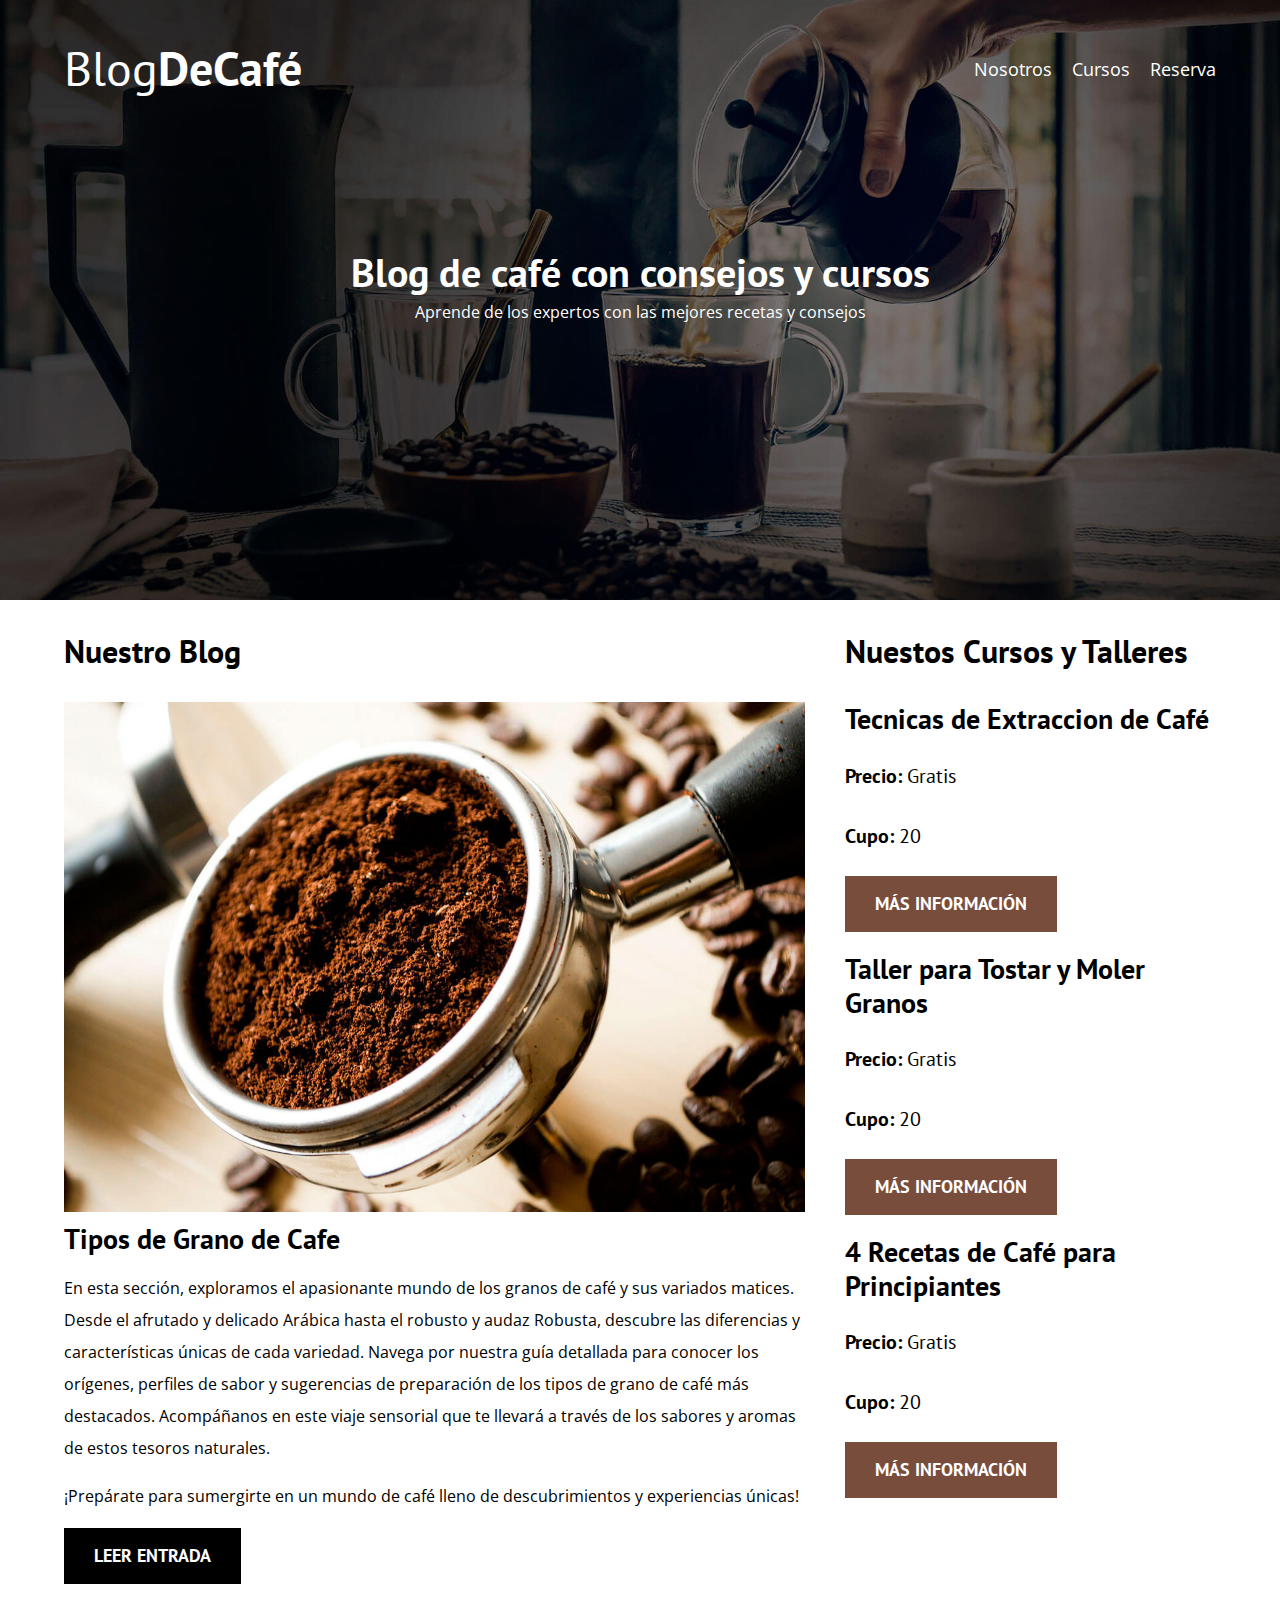
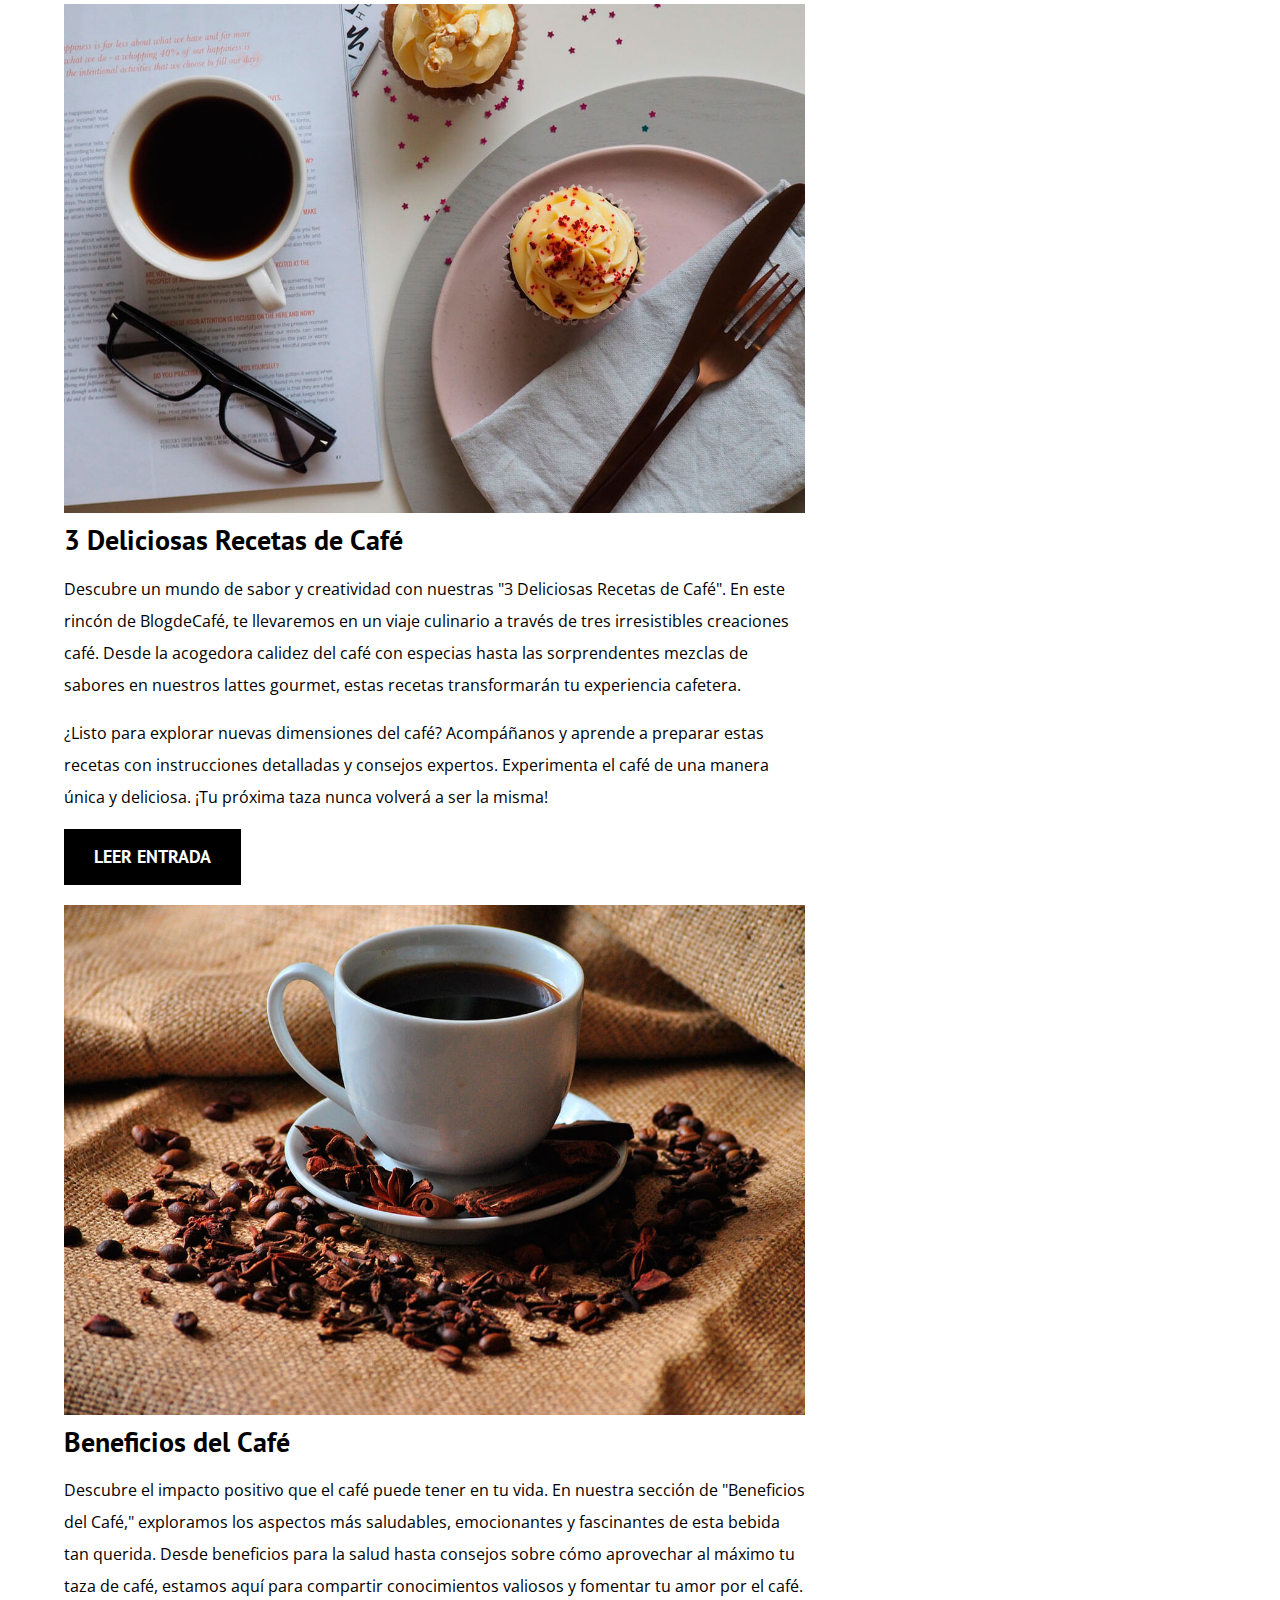
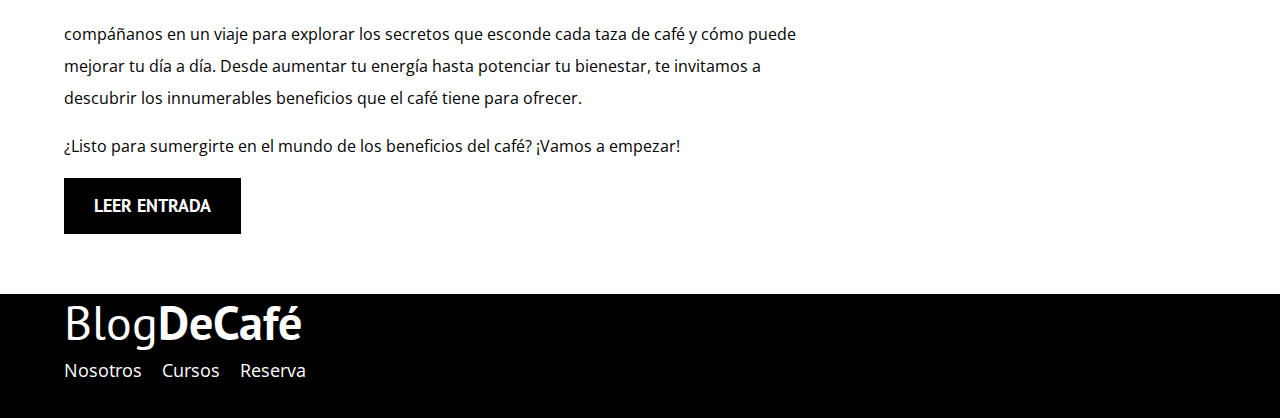
<file: blogdecafe_inicio/index.html>
<!DOCTYPE html>
<html lang="en">

<head>
    <meta charset="UTF-8">
    <meta http-equiv="X-UA-Compatible" content="IE=edge">
    <meta name="viewport" content="width=device-width, initial-scale=1.0">
    <title>BlogDeCafé</title>

    <!-- Preload -->
    <link rel="preload" href="css/normalize.css" as="style">
    <link rel="stylesheet" href="css/normalize.css">

    <link rel="preload" href="https://fonts.googleapis.com/css2?family=Open+Sans&family=PT+Sans:wght@400;700&display=swap" crossorigin="crossorigin" as="font">
    <link rel="stylesheet" href="https://fonts.googleapis.com/css2?family=Open+Sans&family=PT+Sans:wght@400;700&display=swap">

    <link rel="preload" href="css/styles.css" as="style">
    <link rel="stylesheet" href="css/styles.css">

    <link rel="preload" href="img/blog1.jpg" as="image">
</head>

<body>

    <header class="header">
        <div class="contenedor">
            <div class="barra">
                <a class="logo" href="index.html">
                    <h1 class="logo__nombre no-margin centrar-texto">Blog<span class="logo__bold">DeCafé</span></h1>
                </a>

                <nav class="navegacion">
                    <a href="nosotros.html" class="navegacion__enlace">Nosotros</a>
                    <a href="cursos.html" class="navegacion__enlace">Cursos</a>
                    <a href="reserva.html" class="navegacion__enlace">Reserva</a>
                </nav>
            </div>

        </div>
        <div class="header__texto">
            <h2 class="no-margin">Blog de café con consejos y cursos</h2>
            <p class="no-margin">Aprende de los expertos con las mejores recetas y consejos</p>
        </div>
    </header>
    <div class="contenedor contenido-principal">
        <main class="blog">
            <h3>Nuestro Blog</h3>
            <article class="entrada">
                <div class="entrada__imagen">
                    <img loading="lazy" src="img/blog1.jpg" alt="imagen blog">
                </div>

                <div class="entrada__contenido">
                    <h4 class="no-margin">Tipos de Grano de Cafe</h4>
                    <p>En esta sección, exploramos el apasionante mundo de los granos de café y sus variados matices. Desde el afrutado y delicado Arábica hasta el robusto y audaz Robusta, descubre las diferencias y características únicas de cada variedad. Navega por nuestra guía detallada para conocer los orígenes, perfiles de sabor y sugerencias de preparación de los tipos de grano de café más destacados. Acompáñanos en este viaje sensorial que te llevará a través de los sabores y aromas de estos tesoros naturales.</p>

                    <p>¡Prepárate para sumergirte en un mundo de café lleno de descubrimientos y experiencias únicas!</p>
                    <a href="entrada_1.html" class="boton boton--primario">Leer Entrada</a>
                </div>
            </article>

            <article class="entrada">
                <div class="entrada__imagen">
                    <img loading="lazy" src="img/blog2.jpg" alt="imagen blog">
                </div>

                <div class="entrada__contenido">
                    <h4 class="no-margin">3 Deliciosas Recetas de Café</h4>
                    <p>Descubre un mundo de sabor y creatividad con nuestras "3 Deliciosas Recetas de Café". En este rincón de BlogdeCafé, te llevaremos en un viaje culinario a través de tres irresistibles creaciones café. Desde la acogedora calidez del café con especias hasta las sorprendentes mezclas de sabores en nuestros lattes gourmet, estas recetas transformarán tu experiencia cafetera.</p>

                    <p>¿Listo para explorar nuevas dimensiones del café? Acompáñanos y aprende a preparar estas recetas con instrucciones detalladas y consejos expertos. Experimenta el café de una manera única y deliciosa. ¡Tu próxima taza nunca volverá a ser la misma!</p>
                    <a href="entrada_2.html" class="boton boton--primario">Leer Entrada</a>
                </div>
            </article>

            <article class="entrada">
                <div class="entrada__imagen">
                    <img loading="lazy" src="img/blog3.jpg" alt="imagen blog">
                </div>

                <div class="entrada__contenido">
                    <h4 class="no-margin">Beneficios del Café</h4>
                    <p>Descubre el impacto positivo que el café puede tener en tu vida. En nuestra sección de "Beneficios del Café," exploramos los aspectos más saludables, emocionantes y fascinantes de esta bebida tan querida. Desde beneficios para la salud hasta consejos sobre cómo aprovechar al máximo tu taza de café, estamos aquí para compartir conocimientos valiosos y fomentar tu amor por el café.</p>

                        <p>compáñanos en un viaje para explorar los secretos que esconde cada taza de café y cómo puede mejorar tu día a día. Desde aumentar tu energía hasta potenciar tu bienestar, te invitamos a descubrir los innumerables beneficios que el café tiene para ofrecer.</p>
                        
                    <p>¿Listo para sumergirte en el mundo de los beneficios del café? ¡Vamos a empezar!</p>
                    <a href="entrada_3.html" class="boton boton--primario">Leer Entrada</a>
                </div>
            </article>
        </main>
        <aside class="sidebar">
          <h3>Nuestos Cursos y Talleres</h3>

            <ul class="cursos no-padding">
                <li class="widget-curso">
                    <h4 class="no-margin">Tecnicas de Extraccion de Café</h4>
                    <p class="widget-curso__label">Precio:
                        <span class="widget-curso__info">Gratis</span>
                    </p>
                    <p class="widget-curso__label">Cupo:
                        <span class="widget-curso__info">20</span>
                    </p>
                    <a href="Cursos.html" class="boton boton--Secundario">Más Información</a>
                </li>
                <li class="widget-curso">
                    <h4 class="no-margin">Taller para Tostar y Moler Granos</h4>
                    <p class="widget-curso__label">Precio:
                        <span class="widget-curso__info">Gratis</span>
                    </p>
                    <p class="widget-curso__label">Cupo:
                        <span class="widget-curso__info">20</span>
                    </p>
                    <a href="Cursos.html" class="boton boton--Secundario">Más Información</a>
                </li>
                <li class="widget-curso">
                    <h4 class="no-margin">4 Recetas de Café para Principiantes</h4>
                    <p class="widget-curso__label">Precio:
                        <span class="widget-curso__info">Gratis</span>
                    </p>
                    <p class="widget-curso__label">Cupo:
                        <span class="widget-curso__info">20</span>
                    </p>
                    <a href="Cursos.html" class="boton boton--Secundario">Más Información</a>
                </li>
            </ul>
        </aside>

    </div>
    <footer class="footer">
        <div class="contenedor">
            <a class="logo" href="index.html">
                <h1 class="logo__nombre no-margin">Blog<span class="logo__bold">DeCafé</span></h1>
            </a>

            <nav class="navegacion">
                <a href="nosotros.html" class="navegacion__enlace">Nosotros</a>
                <a href="cursos.html" class="navegacion__enlace">Cursos</a>
                <a href="reserva.html" class="navegacion__enlace">Reserva</a>
            </nav>
        </div>
    </footer>

</body>

</html>
</file>
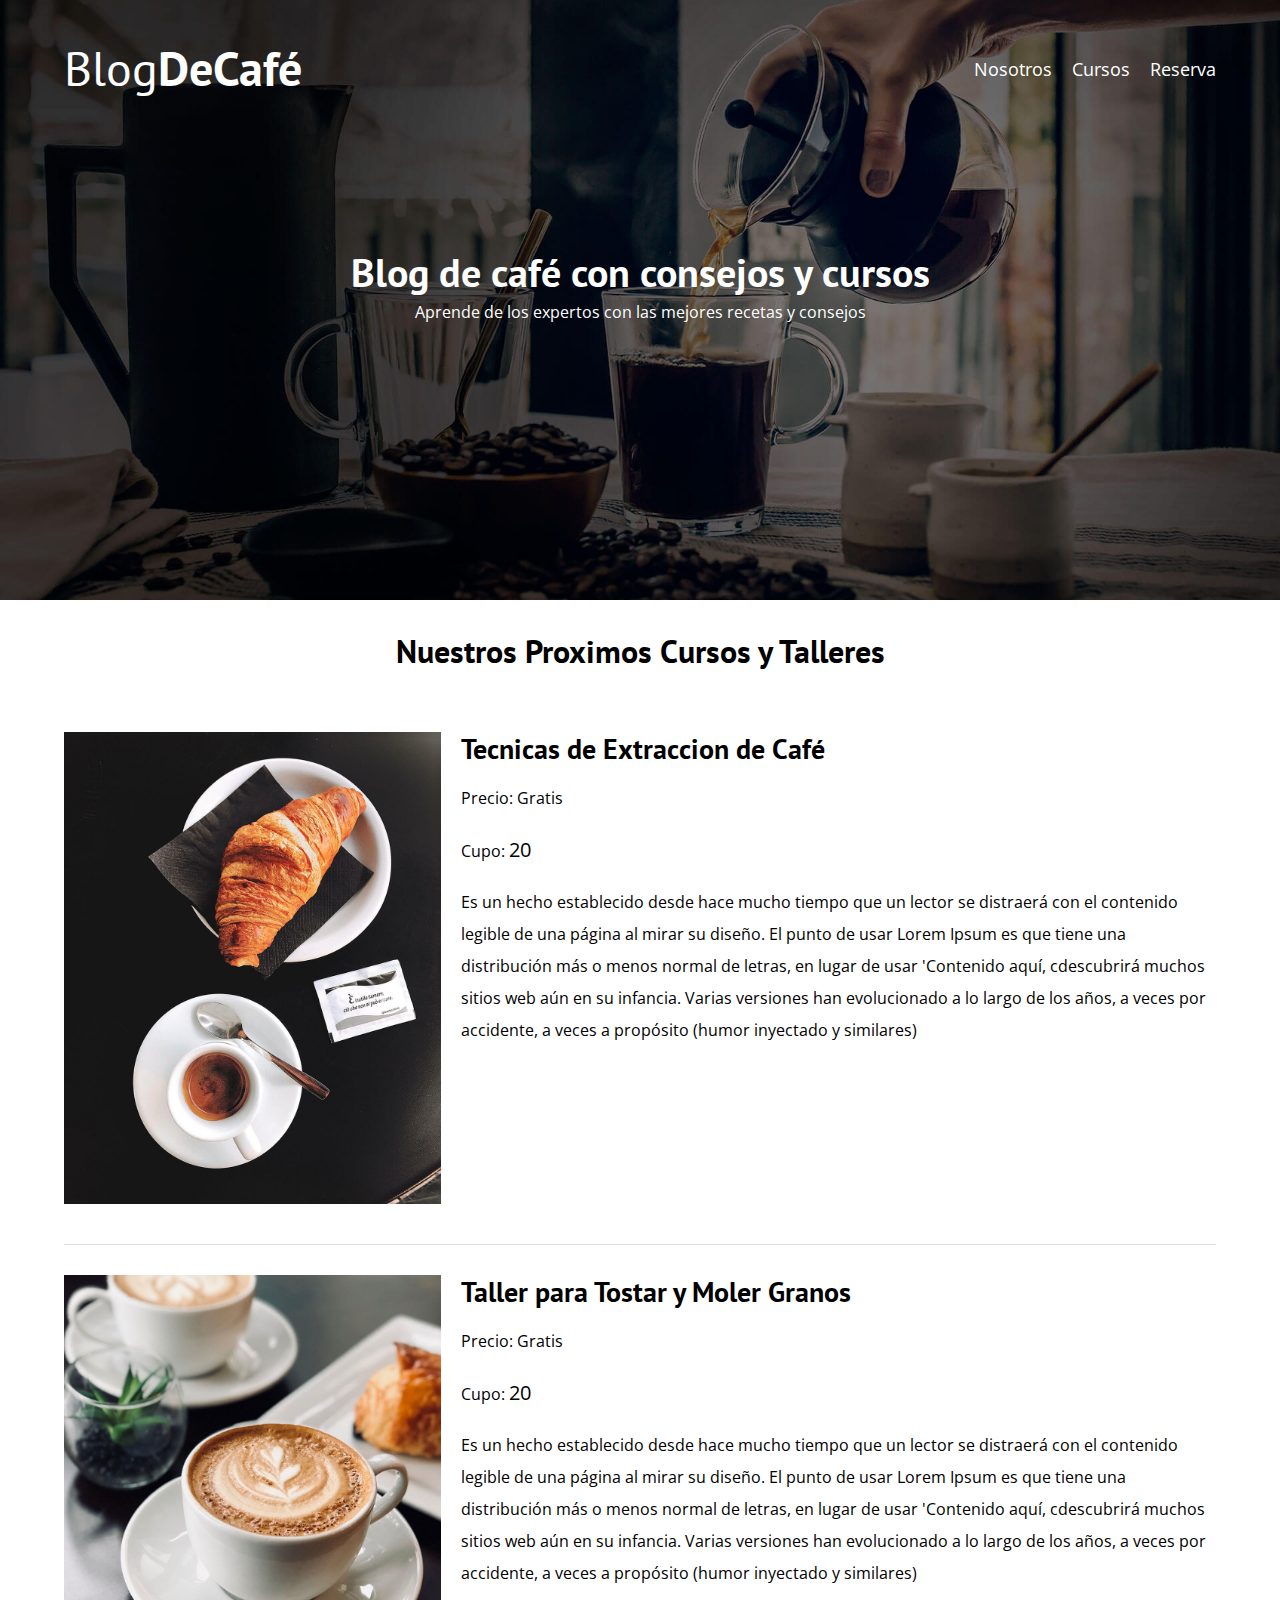
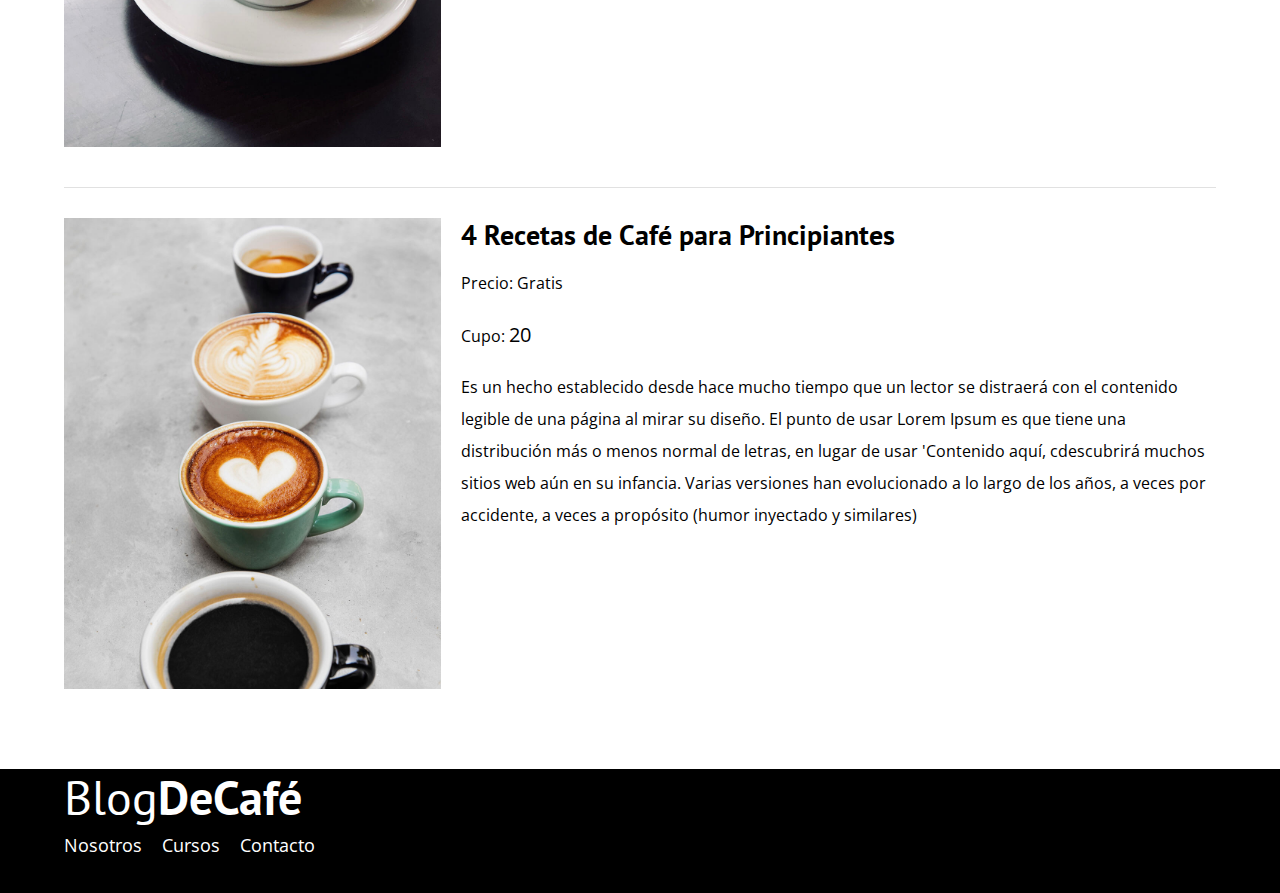
<file: blogdecafe_inicio/Cursos.html>
<!DOCTYPE html>
<html lang="en">

<head>
    <meta charset="UTF-8">
    <meta http-equiv="X-UA-Compatible" content="IE=edge">
    <meta name="viewport" content="width=device-width, initial-scale=1.0">
    <title>BlogDeCafé</title>
    <link rel="stylesheet" href="css/normalize.css">
    <link href="https://fonts.googleapis.com/css2?family=Open+Sans&family=PT+Sans:wght@400;700&display=swap" rel="stylesheet">
    <link rel="stylesheet" href="css/styles.css">
</head>

<body>

    <header class="header">
        <div class="contenedor">
            <div class="barra">
                <a class="logo" href="index.html">
                    <h1 class="logo__nombre no-margin centrar-texto">Blog<span class="logo__bold">DeCafé</span></h1>
                </a>

                <nav class="navegacion">
                    <a href="nosotros.html" class="navegacion__enlace">Nosotros</a>
                    <a href="cursos.html" class="navegacion__enlace">Cursos</a>
                    <a href="reserva.html" class="navegacion__enlace">Reserva</a>
                </nav>
            </div>

        </div>
        <div class="header__texto">
            <h2 class="no-margin">Blog de café con consejos y cursos</h2>
            <p class="no-margin">Aprende de los expertos con las mejores recetas y consejos</p>
        </div>
    </header>
    <main class="contenedor">
        <h3 class="centrar-texto">Nuestros Proximos Cursos y Talleres</h3>

        <div class="curso">
            <div class="curso__imagen">
                <img src="img/curso1.jpg" alt="imagen del curso">
            </div>

            <div class="curso__informacion">
                <h4 class="no-margin">Tecnicas de Extraccion de Café</h4>
                <p class="curso__label">Precio:
                    <span class="curso__info">Gratis</span>
                </p>
                <p class="curso__label">Cupo:
                    <span class="widget-curso__info">20</span>
                </p>
                <p class="curso_descripcion">Es un hecho establecido desde hace mucho tiempo que un lector se distraerá con el contenido legible de una página al mirar su diseño. El punto de usar Lorem Ipsum es que tiene una distribución más o menos normal de letras, en lugar de
                    usar 'Contenido aquí, cdescubrirá muchos sitios web aún en su infancia. Varias versiones han evolucionado a lo largo de los años, a veces por accidente, a veces a propósito (humor inyectado y similares) </p>
            </div>
            <!--curso-informacion-->
        </div>
        <!--curso-->
        <div class="curso">
            <div class="curso__imagen">
                <img src="img/curso2.jpg" alt="imagen del curso">
            </div>

            <div class="curso__informacion">
                <h4 class="no-margin">Taller para Tostar y Moler Granos</h4>
                <p class="curso__label">Precio:
                    <span class="curso__info">Gratis</span>
                </p>
                <p class="curso__label">Cupo:
                    <span class="widget-curso__info">20</span>
                </p>
                <p class="curso_descripcion">Es un hecho establecido desde hace mucho tiempo que un lector se distraerá con el contenido legible de una página al mirar su diseño. El punto de usar Lorem Ipsum es que tiene una distribución más o menos normal de letras, en lugar de
                    usar 'Contenido aquí, cdescubrirá muchos sitios web aún en su infancia. Varias versiones han evolucionado a lo largo de los años, a veces por accidente, a veces a propósito (humor inyectado y similares) </p>
            </div>
            <!--curso-informacion-->
        </div>
        <!--curso-->
        <div class="curso">
            <div class="curso__imagen">
                <img src="img/curso3.jpg" alt="imagen del curso">
            </div>

            <div class="curso__informacion">
                <h4 class="no-margin">4 Recetas de Café para Principiantes</h4>
                <p class="curso__label">Precio:
                    <span class="curso__info">Gratis</span>
                </p>
                <p class="curso__label">Cupo:
                    <span class="widget-curso__info">20</span>
                </p>
                <p class="curso_descripcion">Es un hecho establecido desde hace mucho tiempo que un lector se distraerá con el contenido legible de una página al mirar su diseño. El punto de usar Lorem Ipsum es que tiene una distribución más o menos normal de letras, en lugar de
                    usar 'Contenido aquí, cdescubrirá muchos sitios web aún en su infancia. Varias versiones han evolucionado a lo largo de los años, a veces por accidente, a veces a propósito (humor inyectado y similares) </p>
            </div>
            <!--curso-informacion-->
        </div>
        <!--curso-->

    </main>
    <footer class="footer">
        <div class="contenedor">
            <a class="logo" href="index.html">
                <h1 class="logo__nombre no-margin">Blog<span class="logo__bold">DeCafé</span></h1>
            </a>

            <nav class="navegacion">
                <a href="nosotros.html" class="navegacion__enlace">Nosotros</a>
                <a href="cursos.html" class="navegacion__enlace">Cursos</a>
                <a href="contacto.html" class="navegacion__enlace">Contacto</a>
            </nav>
        </div>
    </footer>

</body>

</html>
</file>
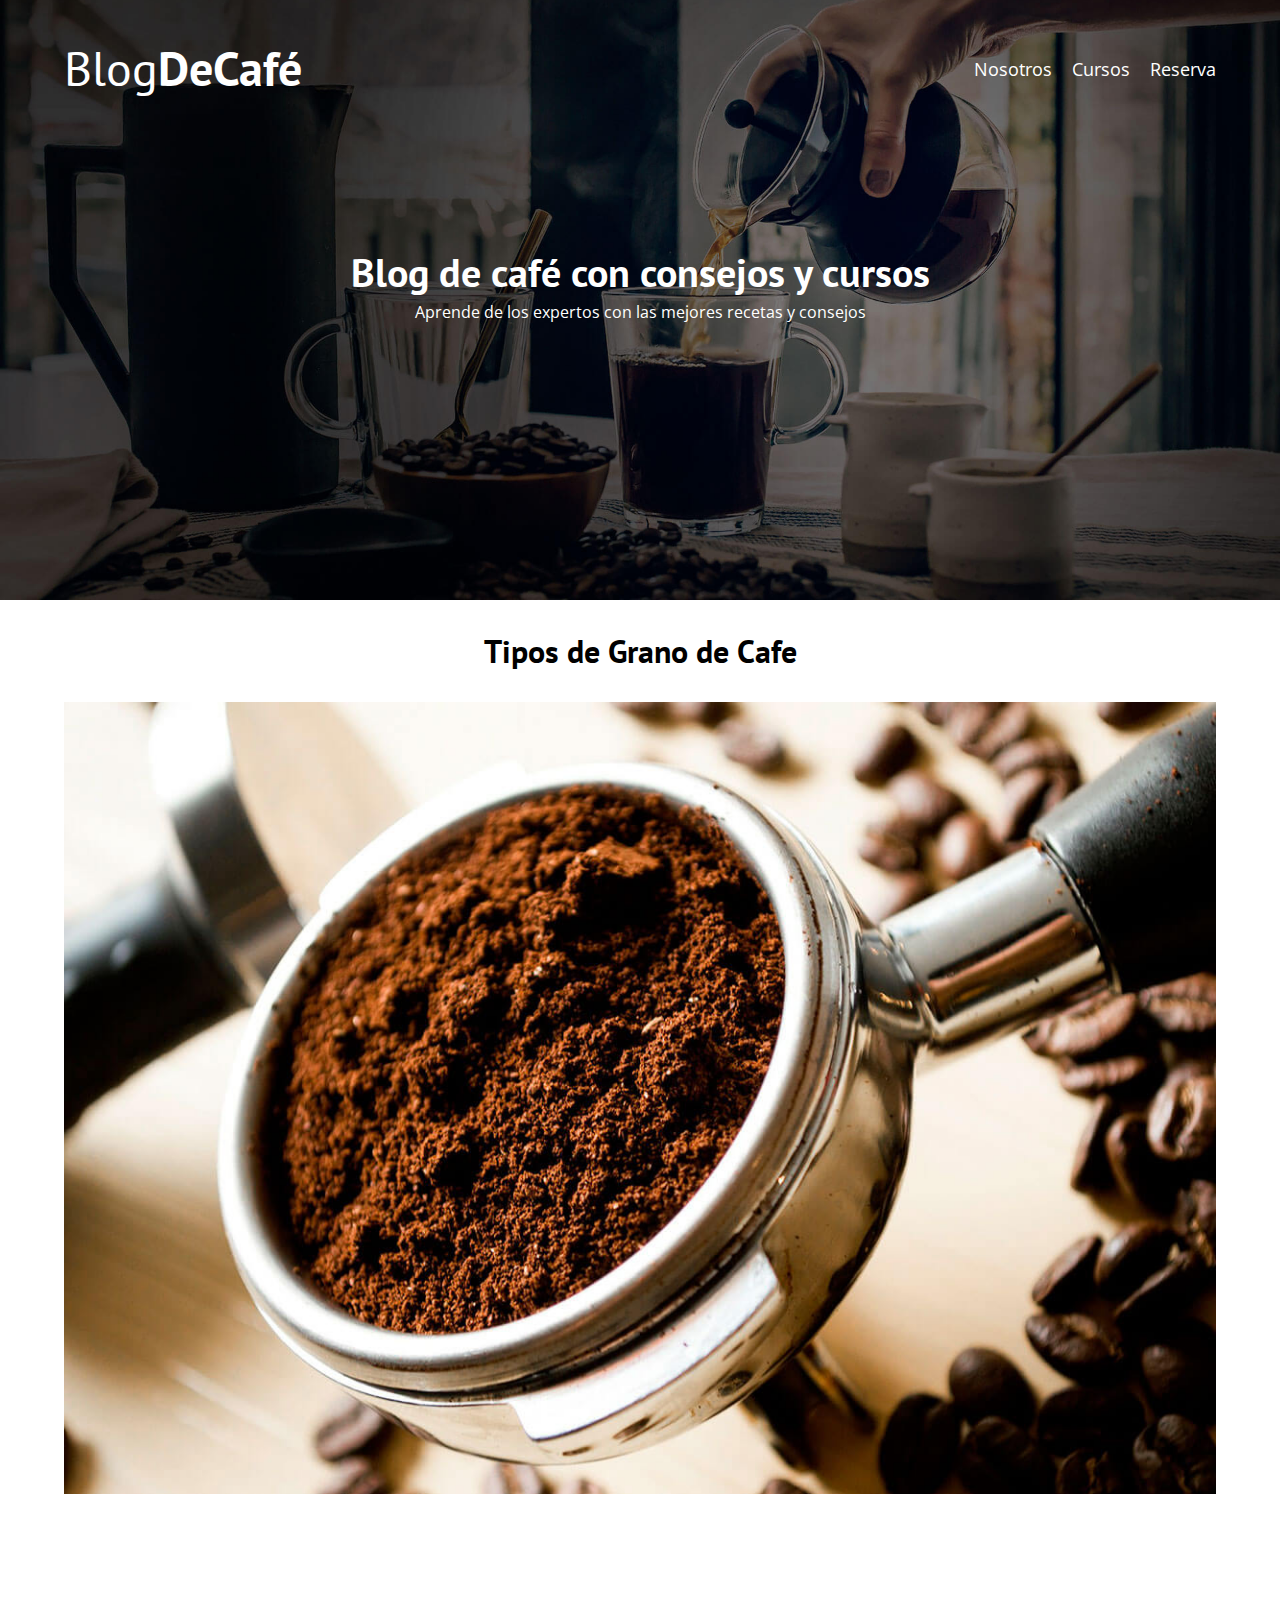
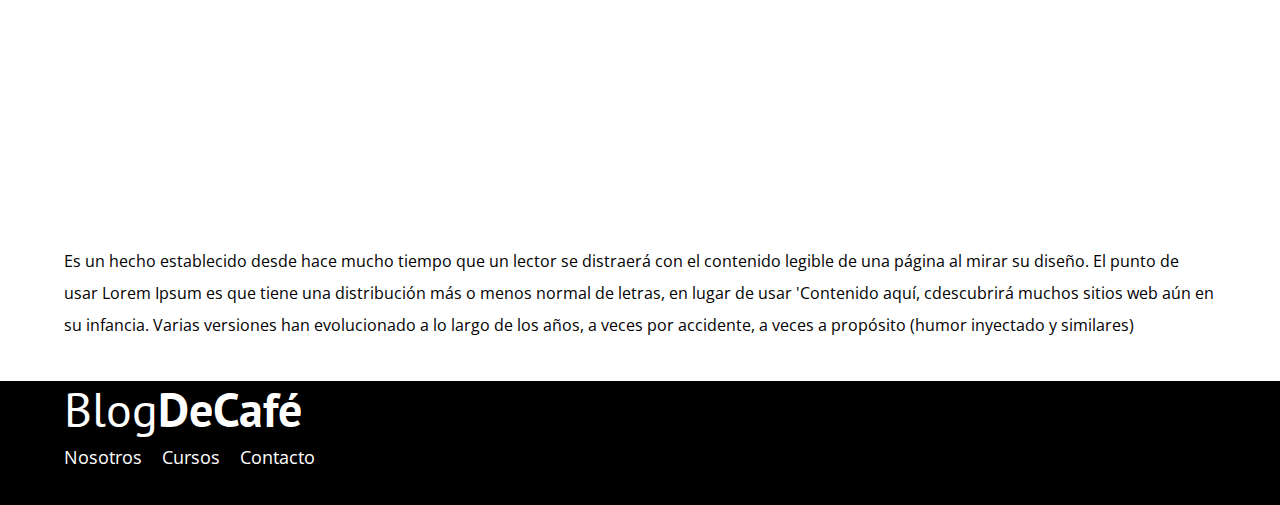
<file: blogdecafe_inicio/entrada_1.html>
<!DOCTYPE html>
<html lang="en">

<head>
    <meta charset="UTF-8">
    <meta http-equiv="X-UA-Compatible" content="IE=edge">
    <meta name="viewport" content="width=device-width, initial-scale=1.0">
    <title>BlogDeCafé</title>
    <link rel="stylesheet" href="css/normalize.css">
    <link href="https://fonts.googleapis.com/css2?family=Open+Sans&family=PT+Sans:wght@400;700&display=swap" rel="stylesheet">
    <link rel="stylesheet" href="css/styles.css">
</head>

<body>
    
    <header class="header">
        <div class="contenedor">
            <div class="barra">
                <a class="logo" href="index.html">
                    <h1 class="logo__nombre no-margin centrar-texto">Blog<span class="logo__bold">DeCafé</span></h1>
                </a>

                <nav class="navegacion">
                    <a href="nosotros.html" class="navegacion__enlace">Nosotros</a>
                    <a href="cursos.html" class="navegacion__enlace">Cursos</a>
                    <a href="reserva.html" class="navegacion__enlace">Reserva</a>
                </nav>
            </div>

        </div>
        <div class="header__texto">
            <h2 class="no-margin">Blog de café con consejos y cursos</h2>
            <p class="no-margin">Aprende de los expertos con las mejores recetas y consejos</p>
        </div>
    </header>
    <main class="contenedor">
        <h3 class="centrar-texto">Tipos de Grano de Cafe</h3>

        <img src="img/blog1.jpg" alt="imagen del Blog">
        <iframe width="560" height="315" src="https://www.youtube.com/embed/df3JeXVWYWA?si=-gD6F-IA_63fT-pH" title="YouTube video player" frameborder="0" allow="accelerometer; autoplay; clipboard-write; encrypted-media; gyroscope; picture-in-picture; web-share" allowfullscreen></iframe>
        <p>
            Es un hecho establecido desde hace mucho tiempo que un lector se distraerá con el contenido legible de una página al mirar su diseño. El punto de usar Lorem Ipsum es que tiene una distribución más o menos normal de letras, en lugar de usar 'Contenido
            aquí, cdescubrirá muchos sitios web aún en su infancia. Varias versiones han evolucionado a lo largo de los años, a veces por accidente, a veces a propósito (humor inyectado y similares)
        </p>
        
    </main>
    <footer class="footer">
        <div class="contenedor">
            <a class="logo" href="index.html">
                <h1 class="logo__nombre no-margin">Blog<span class="logo__bold">DeCafé</span></h1>
            </a>

            <nav class="navegacion">
                <a href="nosotros.html" class="navegacion__enlace">Nosotros</a>
                <a href="cursos.html" class="navegacion__enlace">Cursos</a>
                <a href="contacto.html" class="navegacion__enlace">Contacto</a>
            </nav>
        </div>
    </footer>

</body>

</html>
</file>
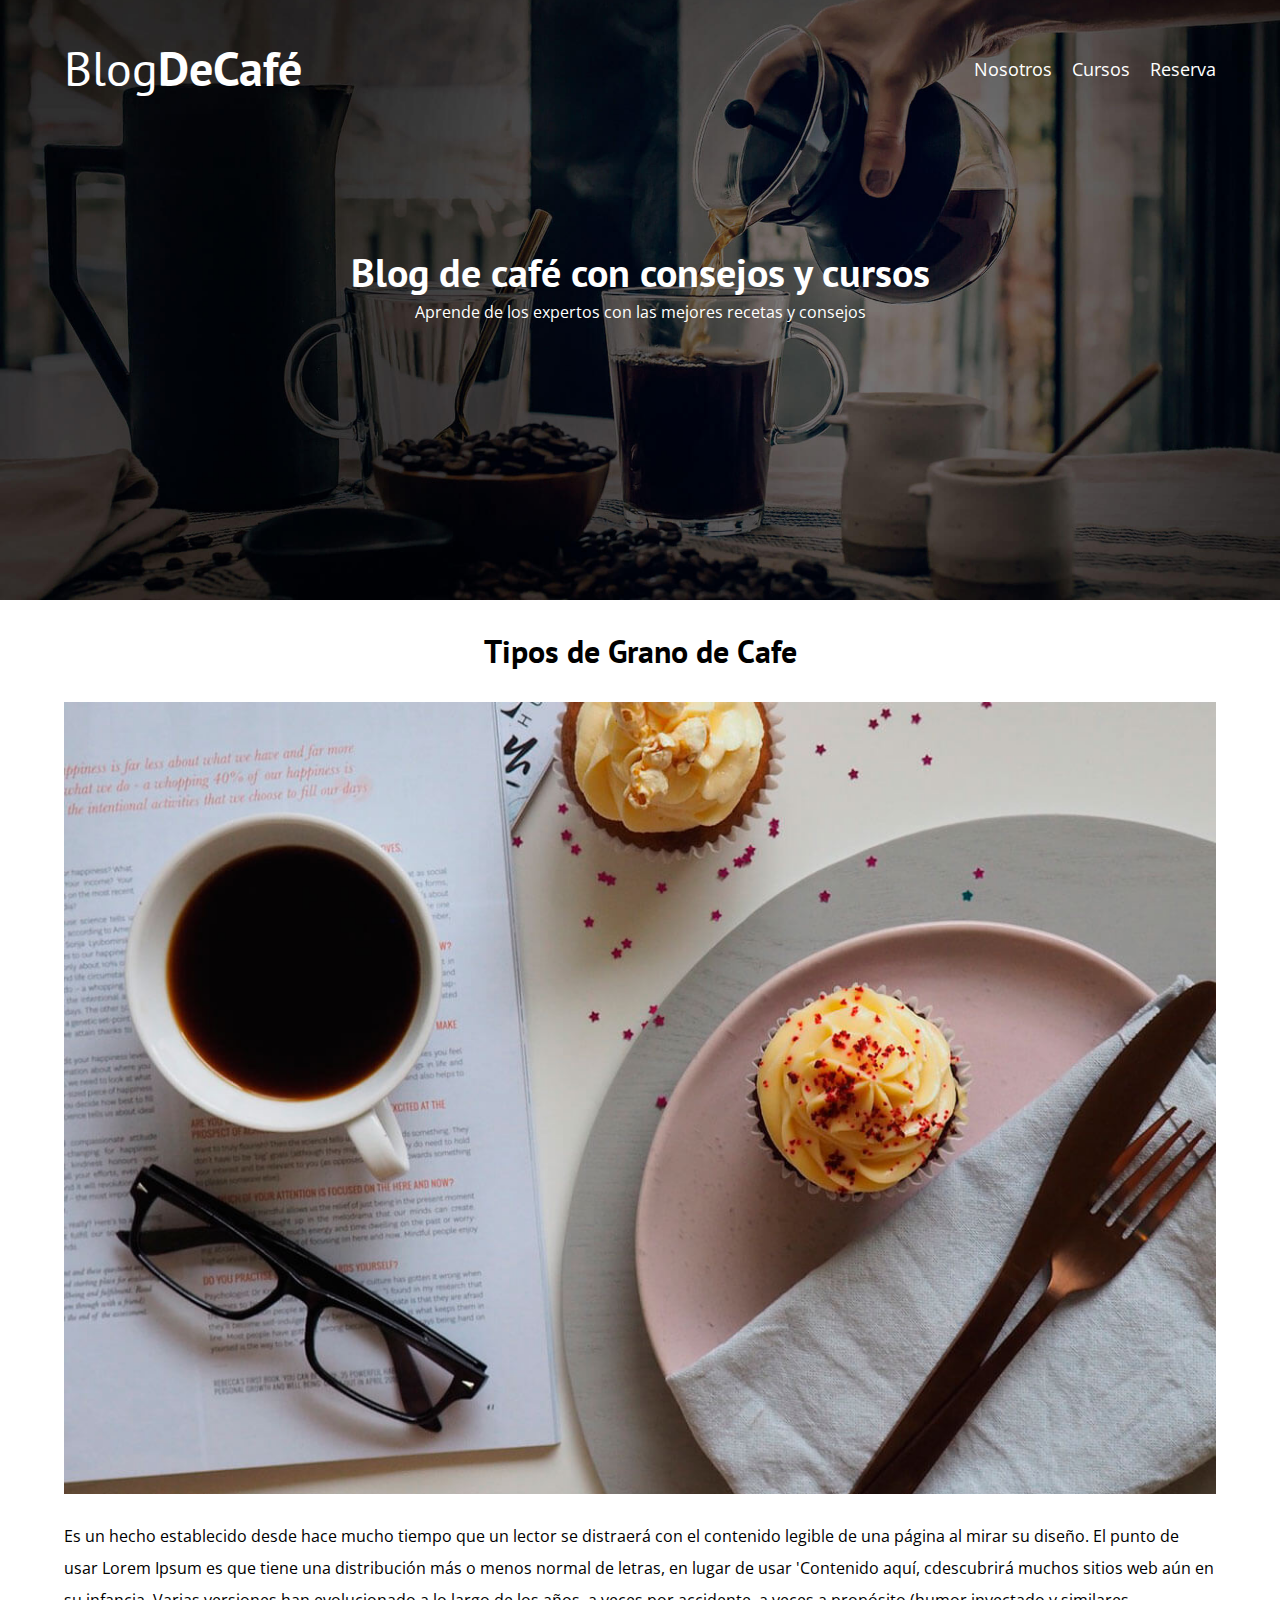
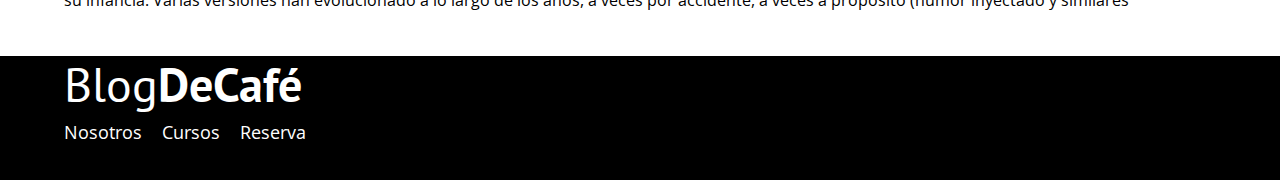
<file: blogdecafe_inicio/entrada_2.html>
<!DOCTYPE html>
<html lang="en">

<head>
    <meta charset="UTF-8">
    <meta http-equiv="X-UA-Compatible" content="IE=edge">
    <meta name="viewport" content="width=device-width, initial-scale=1.0">
    <title>BlogDeCafé</title>
    <link rel="stylesheet" href="css/normalize.css">
    <link href="https://fonts.googleapis.com/css2?family=Open+Sans&family=PT+Sans:wght@400;700&display=swap" rel="stylesheet">
    <link rel="stylesheet" href="css/styles.css">
</head>

<body>

    <header class="header">
        <div class="contenedor">
            <div class="barra">
                <a class="logo" href="index.html">
                    <h1 class="logo__nombre no-margin centrar-texto">Blog<span class="logo__bold">DeCafé</span></h1>
                </a>

                <nav class="navegacion">
                    <a href="nosotros.html" class="navegacion__enlace">Nosotros</a>
                    <a href="cursos.html" class="navegacion__enlace">Cursos</a>
                    <a href="reserva.html" class="navegacion__enlace">Reserva</a>
                </nav>
            </div>

        </div>
        <div class="header__texto">
            <h2 class="no-margin">Blog de café con consejos y cursos</h2>
            <p class="no-margin">Aprende de los expertos con las mejores recetas y consejos</p>
        </div>
    </header>
    <main class="contenedor">
        <h3 class="centrar-texto">Tipos de Grano de Cafe</h3>

        <img src="img/blog2.jpg" alt="imagen del Blog">
        <p>
            Es un hecho establecido desde hace mucho tiempo que un lector se distraerá con el contenido legible de una página al mirar su diseño. El punto de usar Lorem Ipsum es que tiene una distribución más o menos normal de letras, en lugar de usar 'Contenido
            aquí, cdescubrirá muchos sitios web aún en su infancia. Varias versiones han evolucionado a lo largo de los años, a veces por accidente, a veces a propósito (humor inyectado y similares
        </p>
    </main>
    <footer class="footer">
        <div class="contenedor">
            <a class="logo" href="index.html">
                <h1 class="logo__nombre no-margin">Blog<span class="logo__bold">DeCafé</span></h1>
            </a>

            <nav class="navegacion">
                <a href="nosotros.html" class="navegacion__enlace">Nosotros</a>
                <a href="cursos.html" class="navegacion__enlace">Cursos</a>
                <a href="reserva.html" class="navegacion__enlace">Reserva</a>
            </nav>
        </div>
    </footer>

</body>

</html>
</file>
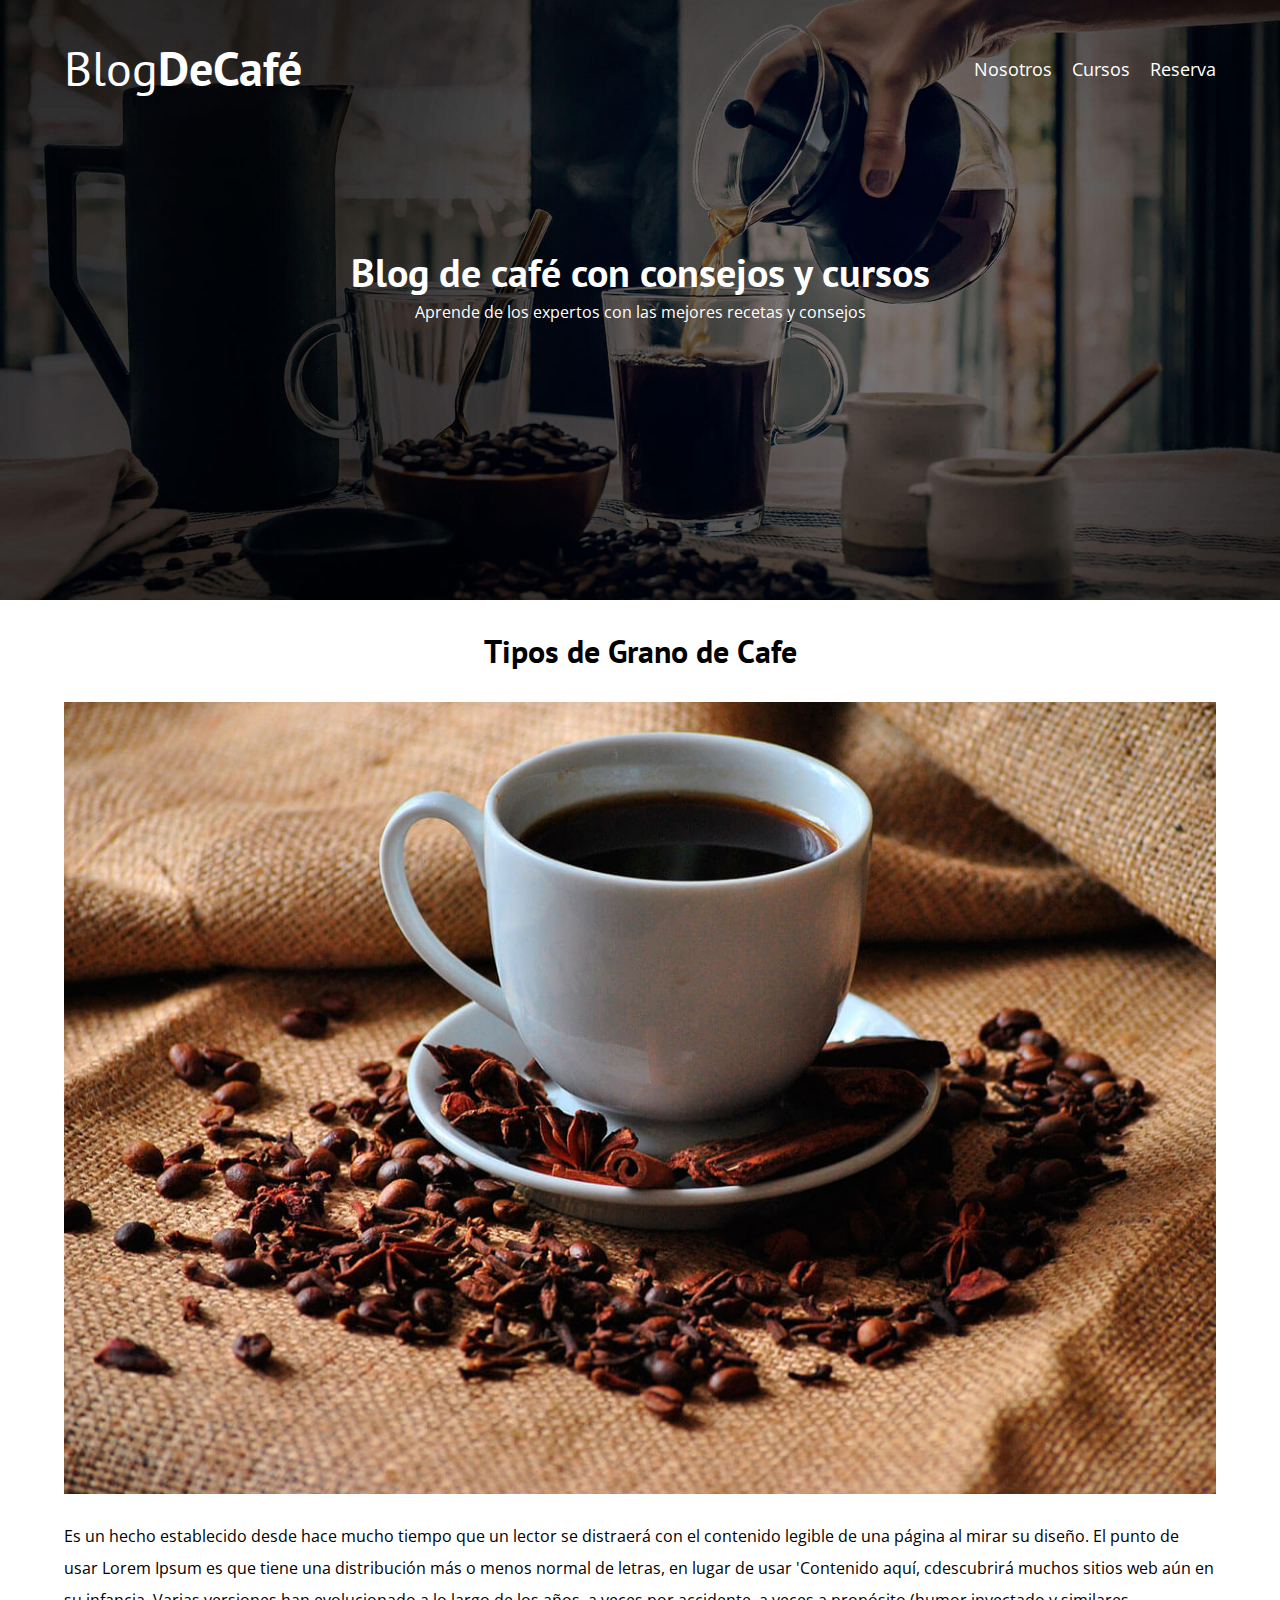
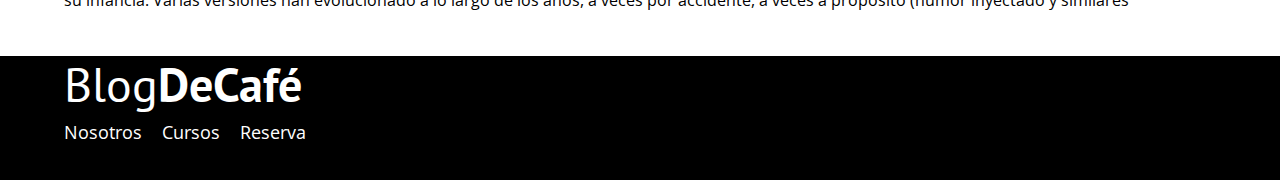
<file: blogdecafe_inicio/entrada_3.html>
<!DOCTYPE html>
<html lang="en">

<head>
    <meta charset="UTF-8">
    <meta http-equiv="X-UA-Compatible" content="IE=edge">
    <meta name="viewport" content="width=device-width, initial-scale=1.0">
    <title>BlogDeCafé</title>
    <link rel="stylesheet" href="css/normalize.css">
    <link href="https://fonts.googleapis.com/css2?family=Open+Sans&family=PT+Sans:wght@400;700&display=swap" rel="stylesheet">
    <link rel="stylesheet" href="css/styles.css">
</head>

<body>

    <header class="header">
        <div class="contenedor">
            <div class="barra">
                <a class="logo" href="index.html">
                    <h1 class="logo__nombre no-margin centrar-texto">Blog<span class="logo__bold">DeCafé</span></h1>
                </a>

                <nav class="navegacion">
                    <a href="nosotros.html" class="navegacion__enlace">Nosotros</a>
                    <a href="cursos.html" class="navegacion__enlace">Cursos</a>
                    <a href="reserva.html" class="navegacion__enlace">Reserva</a>
                </nav>
            </div>

        </div>
        <div class="header__texto">
            <h2 class="no-margin">Blog de café con consejos y cursos</h2>
            <p class="no-margin">Aprende de los expertos con las mejores recetas y consejos</p>
        </div>
    </header>
    <main class="contenedor">
        <h3 class="centrar-texto">Tipos de Grano de Cafe</h3>

        <img src="img/blog3.jpg" alt="imagen del Blog">
        <p>
            Es un hecho establecido desde hace mucho tiempo que un lector se distraerá con el contenido legible de una página al mirar su diseño. El punto de usar Lorem Ipsum es que tiene una distribución más o menos normal de letras, en lugar de usar 'Contenido
            aquí, cdescubrirá muchos sitios web aún en su infancia. Varias versiones han evolucionado a lo largo de los años, a veces por accidente, a veces a propósito (humor inyectado y similares
        </p>
    </main>
    <footer class="footer">
        <div class="contenedor">
            <a class="logo" href="index.html">
                <h1 class="logo__nombre no-margin">Blog<span class="logo__bold">DeCafé</span></h1>
            </a>

            <nav class="navegacion">
                <a href="nosotros.html" class="navegacion__enlace">Nosotros</a>
                <a href="cursos.html" class="navegacion__enlace">Cursos</a>
                <a href="reserva.html" class="navegacion__enlace">Reserva</a>
            </nav>
        </div>
    </footer>

</body>

</html>
</file>
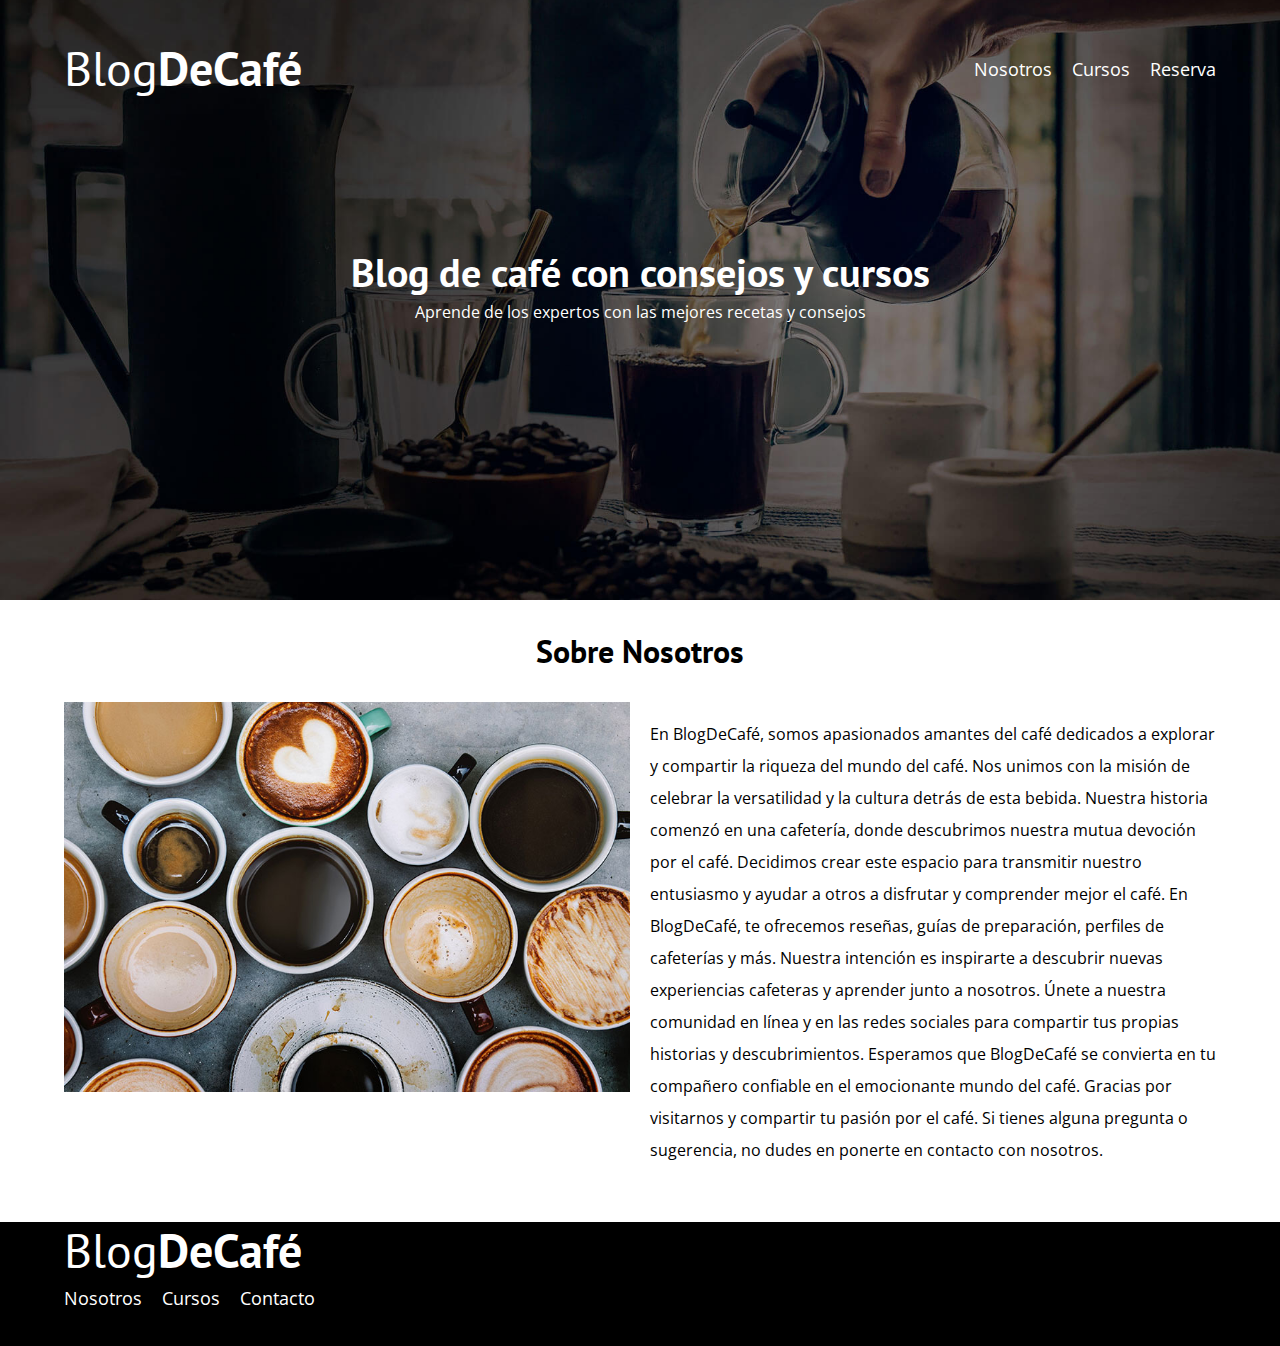
<file: blogdecafe_inicio/Nosotros.html>
<!DOCTYPE html>
<html lang="en">

<head>
    <meta charset="UTF-8">
    <meta http-equiv="X-UA-Compatible" content="IE=edge">
    <meta name="viewport" content="width=device-width, initial-scale=1.0">
    <title>BlogDeCafé</title>
    <link rel="stylesheet" href="css/normalize.css">
    <link href="https://fonts.googleapis.com/css2?family=Open+Sans&family=PT+Sans:wght@400;700&display=swap" rel="stylesheet">
    <link rel="stylesheet" href="css/styles.css">
</head>

<body>

    <header class="header">
        <div class="contenedor">
            <div class="barra">
                <a class="logo" href="index.html">
                    <h1 class="logo__nombre no-margin centrar-texto">Blog<span class="logo__bold">DeCafé</span></h1>
                </a>

                <nav class="navegacion">
                    <a href="nosotros.html" class="navegacion__enlace">Nosotros</a>
                    <a href="cursos.html" class="navegacion__enlace">Cursos</a>
                    <a href="reserva.html" class="navegacion__enlace">Reserva</a>
                </nav>
            </div>

        </div>
        <div class="header__texto">
            <h2 class="no-margin">Blog de café con consejos y cursos</h2>
            <p class="no-margin">Aprende de los expertos con las mejores recetas y consejos</p>
        </div>
    </header>
    <main class="contenedor">
        <h3 class="centrar-texto">Sobre Nosotros</h3>

        <div class="sobre-nosotros">
            <div class="sobre-nostros__imagen">
                <img src="img/nosotros.jpg" alt="imagen nosotros">
            </div>

            <div class="sobre-nosotros__texto">
                <p>En BlogDeCafé, somos apasionados amantes del café dedicados a explorar y compartir la riqueza del mundo del café. Nos unimos con la misión de celebrar la versatilidad y la cultura detrás de esta bebida.
                    Nuestra historia comenzó en una cafetería, donde descubrimos nuestra mutua devoción por el café. Decidimos crear este espacio para transmitir nuestro entusiasmo y ayudar a otros a disfrutar y comprender mejor el café.
                    En BlogDeCafé, te ofrecemos reseñas, guías de preparación, perfiles de cafeterías y más. Nuestra intención es inspirarte a descubrir nuevas experiencias cafeteras y aprender junto a nosotros.
                    Únete a nuestra comunidad en línea y en las redes sociales para compartir tus propias historias y descubrimientos. 
                    Esperamos que BlogDeCafé se convierta en tu compañero confiable en el emocionante mundo del café.
                    Gracias por visitarnos y compartir tu pasión por el café. Si tienes alguna pregunta o sugerencia, no dudes en ponerte en contacto con nosotros.</p>
            </div>
        </div>
    </main>
    <footer class="footer">
        <div class="contenedor">
            <a class="logo" href="index.html">
                <h1 class="logo__nombre no-margin">Blog<span class="logo__bold">DeCafé</span></h1>
            </a>

            <nav class="navegacion">
                <a href="nosotros.html" class="navegacion__enlace">Nosotros</a>
                <a href="cursos.html" class="navegacion__enlace">Cursos</a>
                <a href="contacto.html" class="navegacion__enlace">Contacto</a>
            </nav>
        </div>
    </footer>

</body>

</html>
</file>
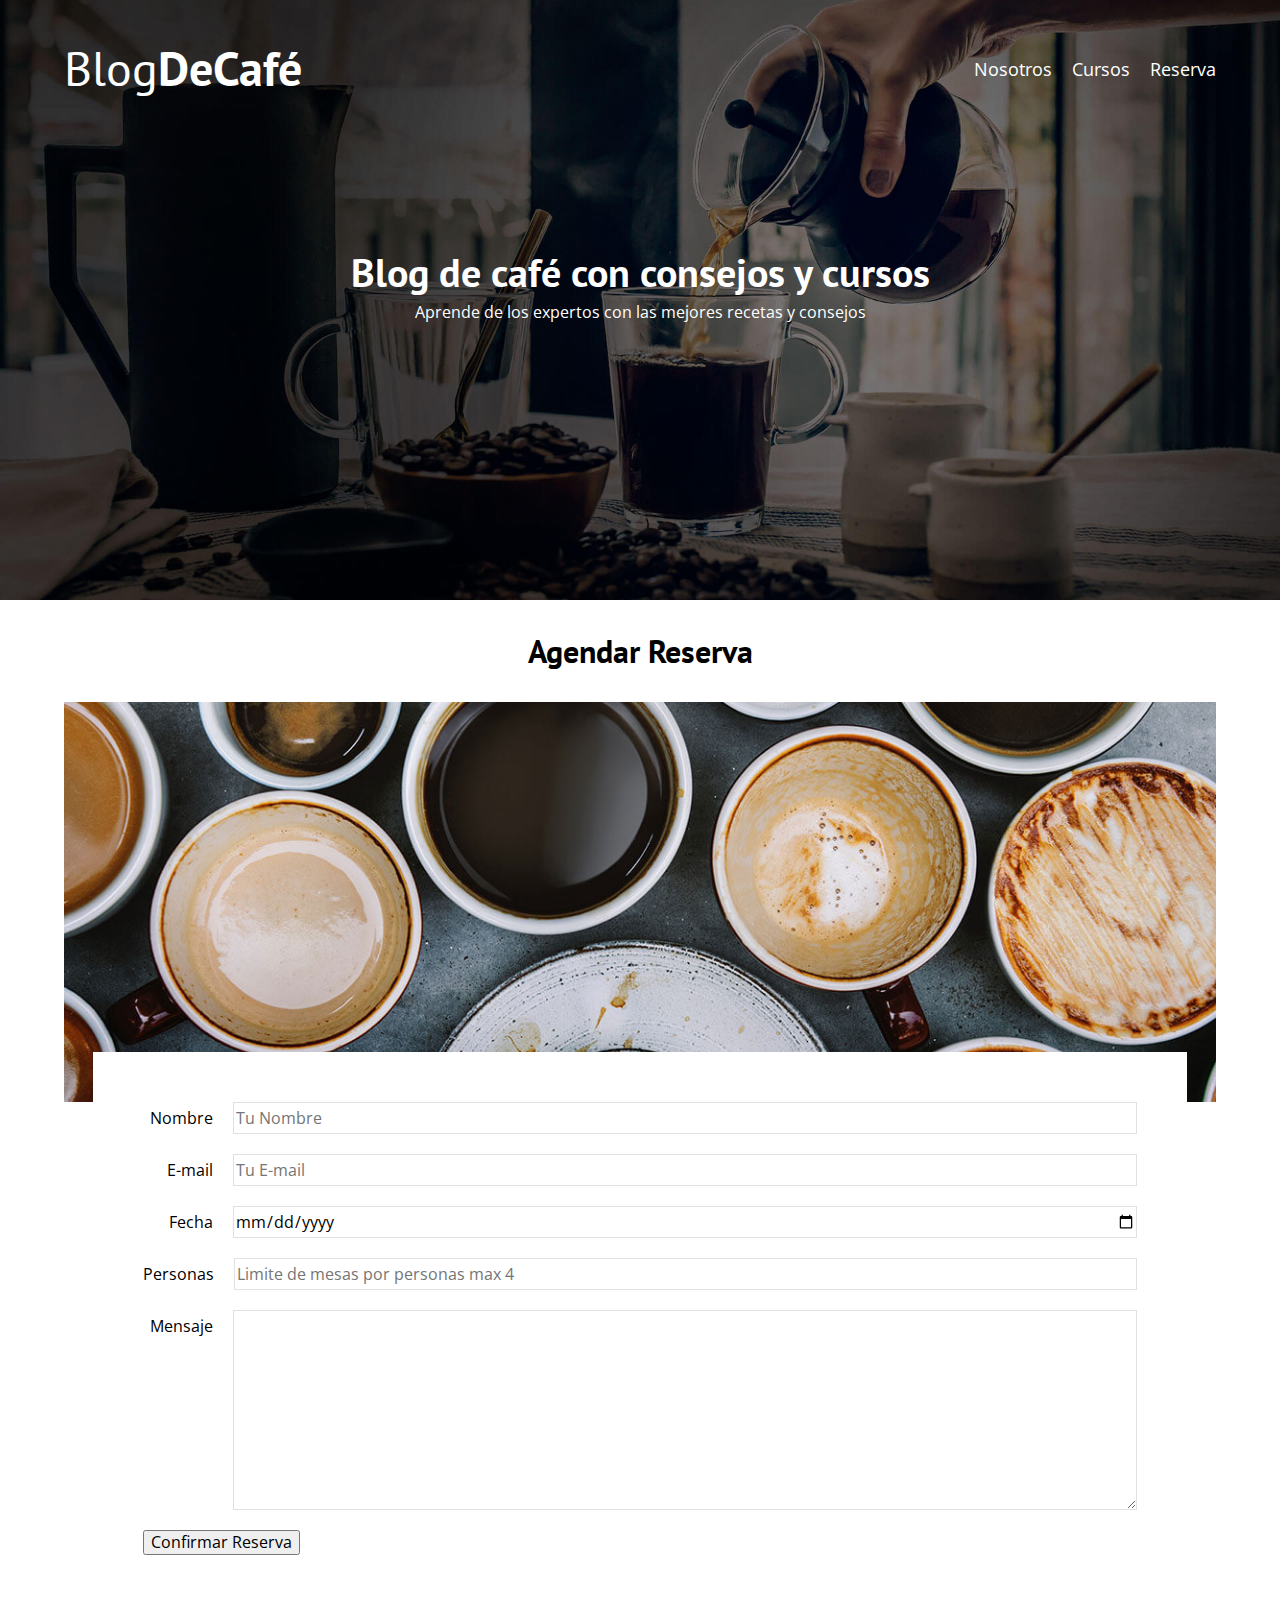
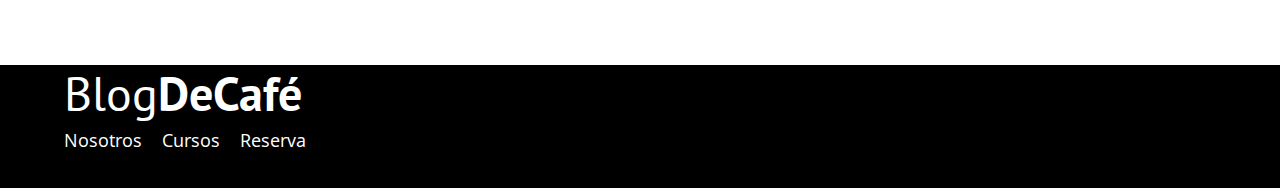
<file: blogdecafe_inicio/reserva.html>
<!DOCTYPE html>
<html lang="en">

<head>
    <meta charset="UTF-8">
    <meta http-equiv="X-UA-Compatible" content="IE=edge">
    <meta name="viewport" content="width=device-width, initial-scale=1.0">
    <title>BlogDeCafé</title>
    <link rel="stylesheet" href="css/normalize.css">
    <link href="https://fonts.googleapis.com/css2?family=Open+Sans&family=PT+Sans:wght@400;700&display=swap" rel="stylesheet">
    <link rel="stylesheet" href="css/styles.css">
    <script>
         document.getElementById('miFormulario').addEventListener('submit', function (event) {
    event.preventDefault(); // Previene que el formulario se envíe de inmediato

    // Muestra el fondo oscurecido
    const overlay = document.createElement('div');
    overlay.className = 'overlay';
    document.body.appendChild(overlay);

    // Crea la ventana de confirmación
    const confirmationBox = document.createElement('div');
    confirmationBox.className = 'confirmacion';
    confirmationBox.innerHTML = '¿Estás seguro de que deseas confirmar la reserva?<br><button id="confirmar">Sí</button><button id="cancelar">No</button>';
    document.body.appendChild(confirmationBox);

    // Maneja los botones de confirmar y cancelar
    const confirmarBtn = document.getElementById('confirmar');
    const cancelarBtn = document.getElementById('cancelar');

    confirmarBtn.addEventListener('click', function () {
      // Si el usuario hace clic en "Sí", envía el formulario
      document.getElementById('miFormulario').submit();

      // Limpia la ventana de confirmación y el fondo oscurecido
      document.body.removeChild(overlay);
      document.body.removeChild(confirmationBox);
    });

    cancelarBtn.addEventListener('click', function () {
      // Si el usuario hace clic en "No", cierra la ventana de confirmación y el fondo oscurecido
      document.body.removeChild(overlay);
      document.body.removeChild(confirmationBox);
    });
  });
    </script>
</head>

<body>

    <header class="header">
        <div class="contenedor">
            <div class="barra">
                <a class="logo" href="index.html">
                    <h1 class="logo__nombre no-margin centrar-texto">Blog<span class="logo__bold">DeCafé</span></h1>
                </a>

                <nav class="navegacion">
                    <a href="nosotros.html" class="navegacion__enlace">Nosotros</a>
                    <a href="cursos.html" class="navegacion__enlace">Cursos</a>
                    <a href="reserva.html" class="navegacion__enlace">Reserva</a>
                </nav>
            </div>

        </div>
        <div class="header__texto">
            <h2 class="no-margin">Blog de café con consejos y cursos</h2>
            <p class="no-margin">Aprende de los expertos con las mejores recetas y consejos</p>
        </div>
    </header>
    <main class="contenedor">
        <h3 class="centrar-texto">Agendar Reserva</h3>

        <div class="contacto-bg"></div>

        <form class="formulario" id="miFormulario">
            <div class="campo">
                <label class="campo__label" for="nombre">Nombre</label>
                <input class="campo__field" type="text" placeholder="Tu Nombre" id="nombre">
            </div>

            <div class="campo">
                <label class="campo__label" for="email">E-mail</label>
                <input class="campo__field" type="email" placeholder="Tu E-mail" id="email">
            </div>

            <div class="campo">
                <label class="campo__label" for="fecha">Fecha</label>
                <input class="campo__field" type="date" id="fecha" name="fecha" required>
            </div>

            <div class="campo">
                <label class="campo__label" for="personas">Personas</label>
                <input class="campo__field" type="number" placeholder="Limite de mesas por personas max 4" id="personas" name="personas" min="0" max="4" required>

                <script>
                    const inputElement = document.getElementById('personas');
            
                    inputElement.addEventListener('input', function () {
                        // Obtén el valor actual del input
                        let valor = parseFloat(inputElement.value);
                        
                        // Comprueba si el valor está fuera del rango permitido
                        if (isNaN(valor) || valor < 0) {
                            inputElement.value = '0';
                        } else if (valor > 4) {
                            inputElement.value = '4';
                        }
                    });

                    document.getElementById('miFormulario').addEventListener('submit', function (event) {
                    event.preventDefault(); // Previene que el formulario se envíe de inmediato

                    // Muestra una ventana de confirmación
                    if (confirm('¿Estás seguro de que deseas confirmar la reserva?')) {
                        // Si el usuario hace clic en "Aceptar", envía el formulario
                         this.submit();
                         }
                    });
                </script>
            </div>

            <div class="campo">
                <label class="campo__label" for="mensaje">Mensaje</label>
                <textarea class="campo__field campo__field--textarea" id="mensaje"></textarea>
            </div>
            
            <div class="campo">
                <input type="submit" value="Confirmar Reserva">
            </div>
        </form>

    </main>
    <footer class="footer">
        <div class="contenedor">
            <a class="logo" href="index.html">
                <h1 class="logo__nombre no-margin">Blog<span class="logo__bold">DeCafé</span></h1>
            </a>

            <nav class="navegacion">
                <a href="nosotros.html" class="navegacion__enlace">Nosotros</a>
                <a href="cursos.html" class="navegacion__enlace">Cursos</a>
                <a href="reserva.html" class="navegacion__enlace">Reserva</a>
            </nav>
        </div>
    </footer>

</body>

</html>
</file>
<file: blogdecafe_inicio/css/styles.css>
:root {
    --fuenteHeading: 'PT Sans', sans-serif;
    --fuenteParrafos: 'Open Sans', sans-serif;
    --Primario: #784D3C;
    --blanco: #ffff;
    --negro: #000;
    --gris: #e1e1e1;
}

html {
    box-sizing: border-box;
    font-size: 62.5%;
}

*,
*::before,
*,
::after {
    box-sizing: inherit;
}

body {
    font-family: var(--fuenteParrafos);
    font-size: 1.6rem;
    line-height: 2;
}


/** Globales **/

.contenedor {
    max-width: 120rem;
    width: 90%;
    margin: 0 auto;
}

a {
    text-decoration: none;
}

h1,
h2,
h3,
h4 {
    font-family: var(--fuenteHeading);
    line-height: 1.2;
}

h1 {
    font-size: 4.8rem;
}

h2 {
    font-size: 4rem;
}

h3 {
    font-size: 3.2rem;
}

h4 {
    font-size: 2.8rem;
}

img {
    max-width: 100%;
}


/** Utilidades **/

.no-margin {
    margin: 0;
}

.no-padding {
    padding: 0;
}

.centrar-texto {
    text-align: center;
}


/** Header **/

.header {
    background-image: url(../img/banner.jpg);
    height: 60rem;
    background-size: cover;
    background-repeat: no-repeat;
    background-position: center center;
}

.header__texto {
    text-align: center;
    color: var(--blanco);
    margin-top: 5rem;
}

@media (min-width: 768px) {
    .header__texto {
        margin-top: 15rem;
    }
}

.barra {
    padding-top: 4rem;
}

@media (min-width: 768px) {
    .barra {
        display: flex;
        justify-content: space-between;
        align-items: center;
    }
}

.logo {
    color: var(--blanco);
}

.logo__nombre {
    font-weight: 400;
}

.logo__bold {
    font-weight: 700;
}

@media (min-width: 768px) {
    .navegacion {
        display: flex;
        gap: 2rem;
    }
}

.navegacion__enlace {
    display: block;
    text-align: center;
    font-size: 1.8rem;
    color: var(--blanco);
}

@media (min-width: 768px) {
    .contenido-principal {
        display: grid;
        grid-template-columns: 2fr 1fr;
        column-gap: 4rem;
    }
}

.entrada {
    border-bottom: 1px solid var(--gris);
    border-bottom: 2rem;
}

.entrada:last-of-type {
    border: none;
    margin-bottom: 0;
}

.boton {
    display: block;
    font-family: var(--fuenteHeading);
    color: var(--blanco);
    text-align: center;
    padding: 1rem 3rem;
    font-size: 1.8rem;
    text-transform: uppercase;
    font-weight: 700;
    margin-bottom: 2rem;
    border: none;
}

@media (min-width: 768px) {
    .boton {
        display: inline-block;
    }
}

.boton:hover {
    cursor: pointer;
}

.boton--primario {
    background-color: var(--negro);
}

.boton--Secundario {
    background-color: var(--Primario);
}

.cursos {
    list-style: none;
}

.widget-curso {
    border-bottom: 1px solid var(--gris);
    border-bottom: 2rem;
}

.widget-curso:last-of-type {
    border: none;
    margin-bottom: 0;
}

.widget-curso__label {
    font-family: var(--fuenteHeading);
    font-weight: bold;
}

.widget-curso__info {
    font-weight: normal;
}

.widget-curso__label,
.widget-curso__info {
    font-size: 2rem;
}

.footer {
    background-color: var(--negro);
    padding-bottom: 3rem;
    margin-top: 4rem;
}


/** sobre nosotros**/

@media (min-width: 768px) {
    .sobre-nosotros {
        display: grid;
        grid-template-columns: repeat(2, 1fr);
        column-gap: 2rem;
    }
}

.curso {
    padding: 3rem 0;
    border-bottom: 1px solid var(--gris);
}

@media (min-width:768px) {
    .curso {
        display: grid;
        grid-template-columns: 1fr 2fr;
        column-gap: 2rem;
    }
}

.curso:last-of-type {
    border: none;
}


/** reserva**/

.contacto-bg {
    background-image: url(../img/reserva.jpg);
    height: 40rem;
    background-size: cover;
    background-repeat: no-repeat;
}

.formulario {
    background-color: var(--blanco);
    margin: -5rem auto 0 auto;
    width: 95%;
    padding: 5rem;
}

.campo {
    display: flex;
    margin-bottom: 2rem;
}

.campo__label {
    flex: 0 0 9rem;
    text-align: right;
    padding-right: 2rem;
}

.campo__field {
    flex: 1;
    border: 1px solid var(--gris);
}

.campo__field--textarea {
    height: 20rem;
}

/* Estilo para la ventana de confirmación */
.confirmacion {
    position: fixed;
    top: 50%;
    left: 50%;
    transform: translate(-50%, -50%);
    background-color: white;
    padding: 20px;
    border: 1px solid #ccc;
    box-shadow: 0 0 10px rgba(0, 0, 0, 0.1);
    z-index: 1000;
    text-align: center;
  }
  
  /* Estilo para el fondo oscurecido */
  .overlay {
    position: fixed;
    top: 0;
    left: 0;
    width: 100%;
    height: 100%;
    background: rgba(0, 0, 0, 0.7);
    z-index: 999;
  }
</file>
